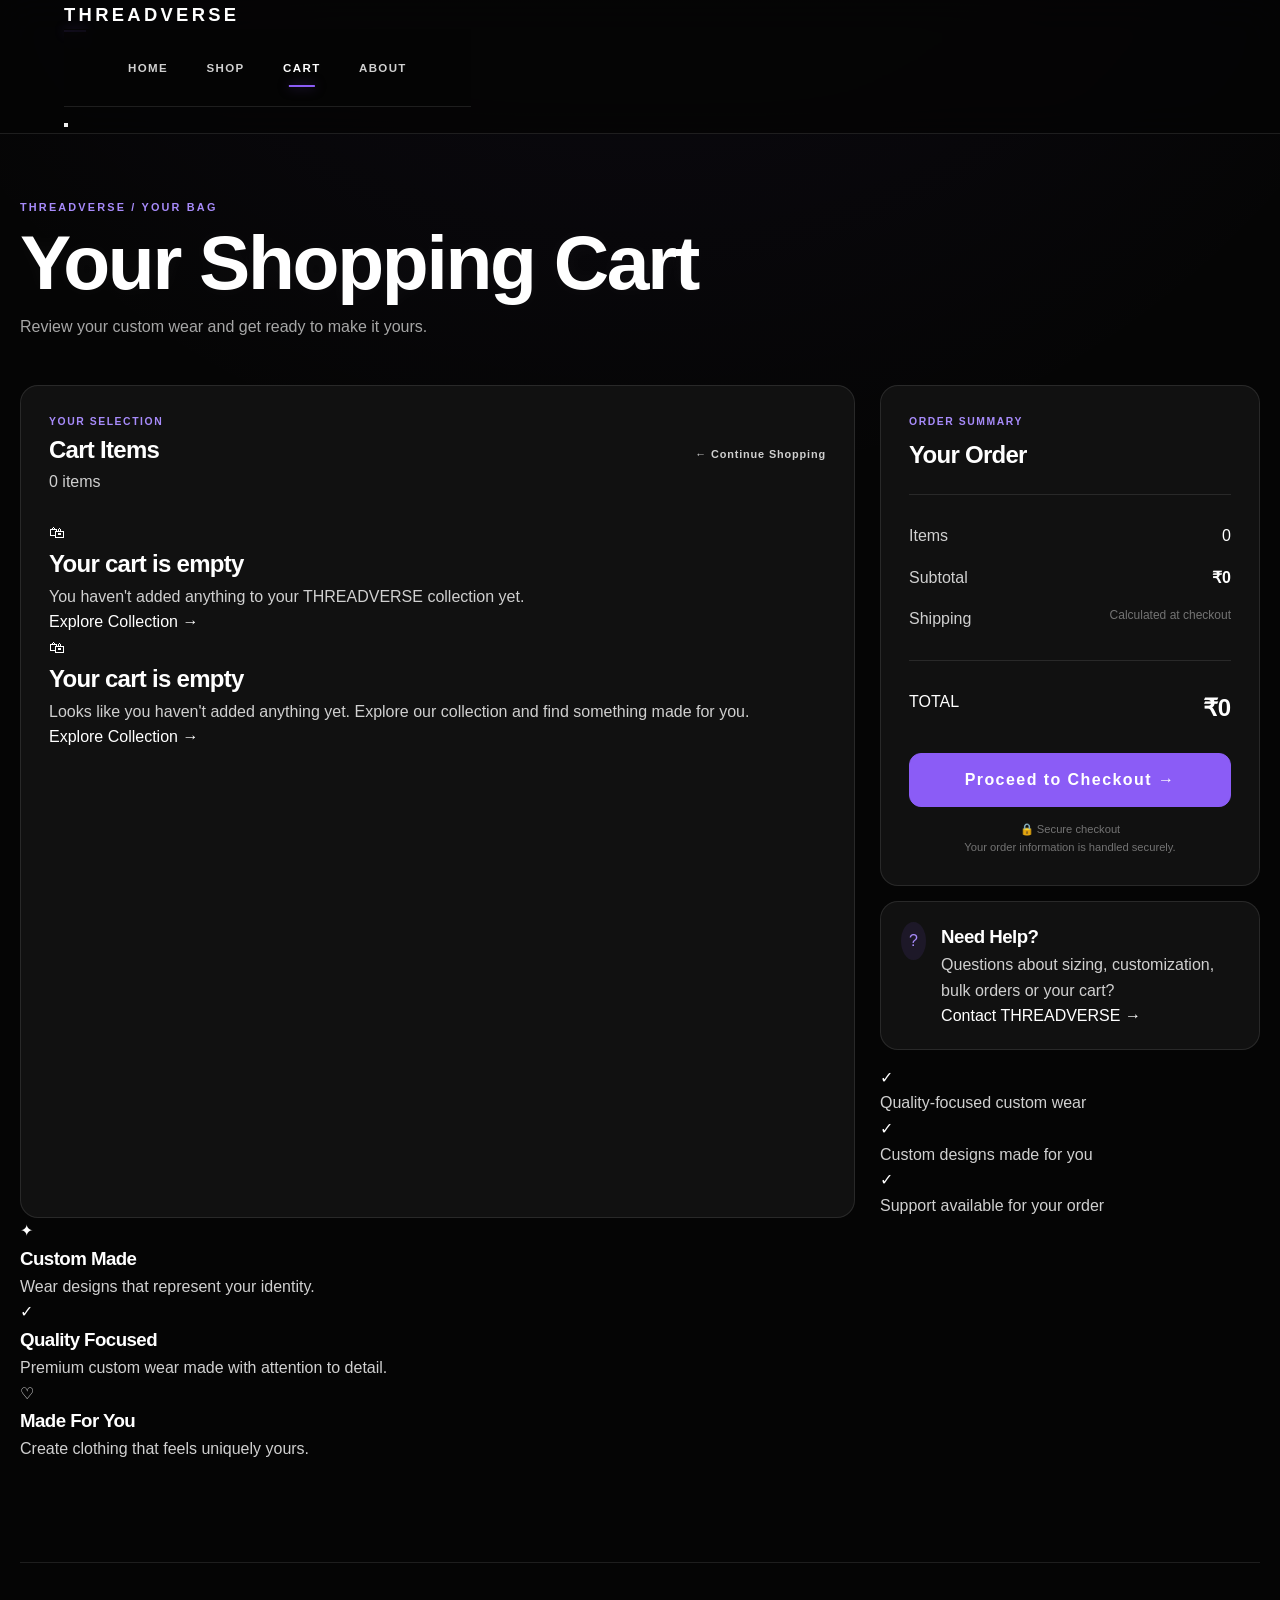
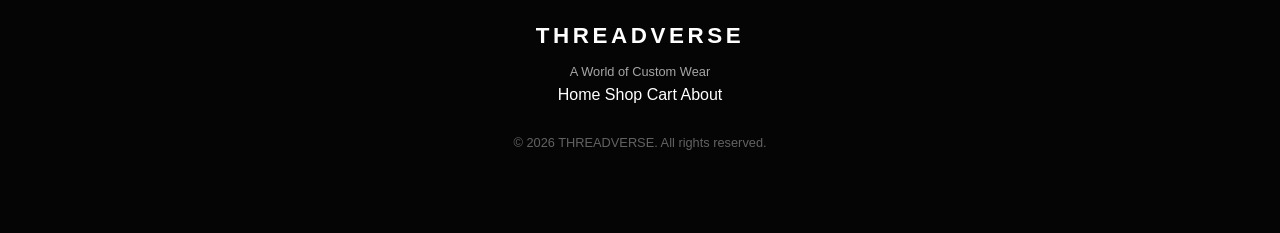
<file: cart.html>
<!DOCTYPE html>
<html lang="en">

<head>
    <meta charset="UTF-8">

    <meta name="viewport"
        content="width=device-width, initial-scale=1.0">

    <meta name="description"
        content="View your THREADVERSE shopping cart and review your custom wear order before checkout.">

    <meta name="theme-color"
        content="#111111">

    <title>Shopping Cart | THREADVERSE</title>

    <link rel="stylesheet"
        href="style.css">
</head>


<body>


    <!-- =====================================================
         HEADER / NAVIGATION
    ====================================================== -->

    <header class="main-navbar">

        <div class="navbar-container">

            <!-- BRAND -->
            <a href="index.html"
                class="logo"
                aria-label="THREADVERSE Home">

                THREADVERSE

            </a>


            <!-- NAVIGATION -->
            <nav class="nav-links"
                aria-label="Main navigation">

                <a href="index.html">
                    HOME
                </a>

                <a href="index.html#products">
                    SHOP
                </a>

                <a href="cart.html"
                    class="active-nav"
                    aria-current="page">

                    CART
                    <span id="nav-cart-count"
                        class="nav-cart-count">
                        0
                    </span>

                </a>

                <a href="index.html#about">
                    ABOUT
                </a>

            </nav>


            <!-- MOBILE MENU BUTTON -->
            <button id="mobile-menu-button"
                class="mobile-menu-button"
                type="button"
                aria-label="Open navigation menu"
                aria-expanded="false">

                <span></span>
                <span></span>
                <span></span>

            </button>

        </div>

    </header>



    <!-- =====================================================
         MAIN CART PAGE
    ====================================================== -->

    <main class="cart-page">


        <!-- =================================================
             CART HERO
        ================================================== -->

        <section class="cart-hero">

            <div class="cart-hero-content">

                <p class="cart-eyebrow">
                    THREADVERSE / YOUR BAG
                </p>

                <h1>
                    Your Shopping Cart
                </h1>

                <p class="cart-subtitle">
                    Review your custom wear and get ready to make it yours.
                </p>

            </div>

        </section>



        <!-- =================================================
             CART CONTENT
        ================================================== -->

        <section class="cart-layout">


            <!-- =============================================
                 LEFT — CART ITEMS
            ============================================== -->

            <div class="cart-products-section">


                <!-- SECTION HEADER -->

                <div class="cart-section-header">

                    <div>

                        <p class="section-label">
                            YOUR SELECTION
                        </p>

                        <h2>
                            Cart Items
                        </h2>

                        <p id="cart-item-count"
                            class="cart-item-count">

                            0 items

                        </p>

                    </div>


                    <a href="index.html#products"
                        class="continue-shopping-link">

                        ← Continue Shopping

                    </a>

                </div>



                <!-- =========================================
                     CART MESSAGE / STATUS
                ========================================== -->

                <div id="cart-message"
                    class="cart-message"
                    role="status"
                    aria-live="polite">
                </div>



                <!-- =========================================
                     CART PRODUCTS

                     cart.js will dynamically generate
                     product cards inside this container.
                ========================================== -->

                <div id="cart-container"
                    class="cart-container">


                    <!-- INITIAL LOADING STATE -->

                    <div class="cart-loading">

                        <div class="loading-spinner"
                            aria-hidden="true">
                        </div>

                        <p>
                            Loading your THREADVERSE cart...
                        </p>

                    </div>


                </div>



                <!-- =========================================
                     EMPTY CART STATE

                     JavaScript can display this when
                     there are no products.
                ========================================== -->

                <div id="empty-cart"
                    class="empty-cart"
                    style="display: none;">

                    <div class="empty-cart-icon">
                        🛍
                    </div>

                    <h2>
                        Your cart is empty
                    </h2>

                    <p>
                        Looks like you haven't added anything yet.
                        Explore our collection and find something
                        made for you.
                    </p>

                    <a href="index.html#products"
                        class="empty-cart-button">

                        Explore Collection
                        <span>→</span>

                    </a>

                </div>


            </div>



            <!-- =============================================
                 RIGHT — ORDER SUMMARY
            ============================================== -->

            <aside class="cart-summary"
                aria-label="Order summary">


                <div class="cart-summary-card">


                    <!-- SUMMARY HEADER -->

                    <p class="section-label">
                        ORDER SUMMARY
                    </p>

                    <h2>
                        Your Order
                    </h2>



                    <div class="summary-divider"></div>



                    <!-- ITEM COUNT -->

                    <div class="summary-row">

                        <span>
                            Items
                        </span>

                        <span id="summary-item-count">
                            0
                        </span>

                    </div>



                    <!-- SUBTOTAL -->

                    <div class="summary-row">

                        <span>
                            Subtotal
                        </span>

                        <strong id="cart-total">
                            ₹0
                        </strong>

                    </div>



                    <!-- SHIPPING -->

                    <div class="summary-row shipping-row">

                        <span>
                            Shipping
                        </span>

                        <span id="shipping-cost">
                            Calculated at checkout
                        </span>

                    </div>



                    <div class="summary-divider"></div>



                    <!-- TOTAL -->

                    <div class="summary-total">

                        <span>
                            TOTAL
                        </span>

                        <strong id="cart-final-total">
                            ₹0
                        </strong>

                    </div>



                    <!-- CHECKOUT BUTTON -->

                    <button id="checkout-button"
                        class="checkout-button"
                        type="button"
                        disabled>

                        <span>
                            Proceed to Checkout
                        </span>

                        <span>
                            →
                        </span>

                    </button>



                    <!-- SECURITY -->

                    <p class="secure-checkout-text">

                        🔒 Secure checkout

                        <br>

                        Your order information is handled securely.

                    </p>


                </div>



                <!-- =========================================
                     HELP CARD
                ========================================== -->

                <div class="cart-help-card">


                    <div class="help-icon">
                        ?
                    </div>


                    <div>

                        <h3>
                            Need Help?
                        </h3>

                        <p>
                            Questions about sizing, customization,
                            bulk orders or your cart?
                        </p>

                        <a href="index.html#contact">
                            Contact THREADVERSE →
                        </a>

                    </div>


                </div>



                <!-- =========================================
                     TRUST INFORMATION
                ========================================== -->

                <div class="cart-trust-card">

                    <div class="trust-item">

                        <span>
                            ✓
                        </span>

                        <p>
                            Quality-focused custom wear
                        </p>

                    </div>


                    <div class="trust-item">

                        <span>
                            ✓
                        </span>

                        <p>
                            Custom designs made for you
                        </p>

                    </div>


                    <div class="trust-item">

                        <span>
                            ✓
                        </span>

                        <p>
                            Support available for your order
                        </p>

                    </div>

                </div>


            </aside>


        </section>



        <!-- =================================================
             BENEFITS
        ================================================== -->

        <section class="cart-benefits">


            <!-- BENEFIT 1 -->

            <div class="benefit-item">

                <div class="benefit-icon">
                    ✦
                </div>

                <div>

                    <h3>
                        Custom Made
                    </h3>

                    <p>
                        Wear designs that represent your identity.
                    </p>

                </div>

            </div>



            <!-- BENEFIT 2 -->

            <div class="benefit-item">

                <div class="benefit-icon">
                    ✓
                </div>

                <div>

                    <h3>
                        Quality Focused
                    </h3>

                    <p>
                        Premium custom wear made with attention to detail.
                    </p>

                </div>

            </div>



            <!-- BENEFIT 3 -->

            <div class="benefit-item">

                <div class="benefit-icon">
                    ♡
                </div>

                <div>

                    <h3>
                        Made For You
                    </h3>

                    <p>
                        Create clothing that feels uniquely yours.
                    </p>

                </div>

            </div>


        </section>



    </main>



    <!-- =====================================================
         FOOTER
    ====================================================== -->

    <footer class="main-footer">

        <div class="footer-container">


            <div class="footer-brand">

                <div class="footer-logo">
                    THREADVERSE
                </div>

                <p>
                    A World of Custom Wear
                </p>

            </div>


            <div class="footer-links">

                <a href="index.html">
                    Home
                </a>

                <a href="index.html#products">
                    Shop
                </a>

                <a href="cart.html">
                    Cart
                </a>

                <a href="index.html#about">
                    About
                </a>

            </div>


            <p class="footer-copyright">

                © 2026 THREADVERSE.
                All rights reserved.

            </p>


        </div>

    </footer>



    <!-- =====================================================
         CART JAVASCRIPT
    ====================================================== -->

    <script src="cart.js"></script>



    <!-- =====================================================
         CART PAGE SUPPORT SCRIPT

         This keeps the summary total synchronized with
         the total generated by cart.js.
    ====================================================== -->

    <script>

        document.addEventListener(
            "DOMContentLoaded",
            function () {

                const cartTotal =
                    document.getElementById("cart-total");

                const cartFinalTotal =
                    document.getElementById("cart-final-total");

                const checkoutButton =
                    document.getElementById("checkout-button");

                const cartContainer =
                    document.getElementById("cart-container");

                const emptyCart =
                    document.getElementById("empty-cart");


                /*
                 * ------------------------------------------------
                 * SYNCHRONIZE TOTAL
                 * ------------------------------------------------
                 */

                function syncCartTotals() {

                    if (!cartTotal || !cartFinalTotal) {
                        return;
                    }

                    cartFinalTotal.textContent =
                        cartTotal.textContent;

                }


                /*
                 * ------------------------------------------------
                 * CHECK CART STATE
                 * ------------------------------------------------
                 */

                function updateCartState() {

                    if (!cartContainer) {
                        return;
                    }

                    const cartItems =
                        cartContainer.querySelectorAll(
                            ".cart-item, .cart-product, [data-cart-item]"
                        );


                    /*
                     * If cart.js has rendered products,
                     * enable checkout.
                     */

                    if (cartItems.length > 0) {

                        if (checkoutButton) {
                            checkoutButton.disabled = false;
                        }

                        if (emptyCart) {
                            emptyCart.style.display = "none";
                        }

                    }

                    syncCartTotals();

                }


                /*
                 * ------------------------------------------------
                 * OBSERVE CART CHANGES
                 * ------------------------------------------------
                 */

                if (cartTotal) {

                    const totalObserver =
                        new MutationObserver(function () {

                            syncCartTotals();

                        });


                    totalObserver.observe(
                        cartTotal,
                        {
                            childList: true,
                            characterData: true,
                            subtree: true
                        }
                    );

                }


                /*
                 * ------------------------------------------------
                 * OBSERVE CART CONTAINER
                 * ------------------------------------------------
                 */

                if (cartContainer) {

                    const cartObserver =
                        new MutationObserver(function () {

                            updateCartState();

                        });


                    cartObserver.observe(
                        cartContainer,
                        {
                            childList: true,
                            subtree: true
                        });

                }


                /*
                 * ------------------------------------------------
                 * CHECKOUT BUTTON
                 * ------------------------------------------------
                 */

                if (checkoutButton) {

                    checkoutButton.addEventListener(
                        "click",
                        function () {

                            if (checkoutButton.disabled) {
                                return;
                            }


                            /*
                             * Change this later to your
                             * actual checkout page.
                             */

                            window.location.href =
                                "checkout.html";

                        }
                    );

                }


                /*
                 * ------------------------------------------------
                 * MOBILE NAVIGATION
                 * ------------------------------------------------
                 */

                const mobileMenuButton =
                    document.getElementById(
                        "mobile-menu-button"
                    );

                const navLinks =
                    document.querySelector(
                        ".nav-links"
                    );


                if (
                    mobileMenuButton &&
                    navLinks
                ) {

                    mobileMenuButton.addEventListener(
                        "click",
                        function () {

                            const isOpen =
                                navLinks.classList.toggle(
                                    "mobile-nav-open"
                                );


                            mobileMenuButton.setAttribute(
                                "aria-expanded",
                                isOpen
                            );

                        }
                    );

                }


                /*
                 * ------------------------------------------------
                 * INITIALIZE
                 * ------------------------------------------------
                 */

                syncCartTotals();

                updateCartState();

            }

        );

    </script>


</body>

</html>
</file>
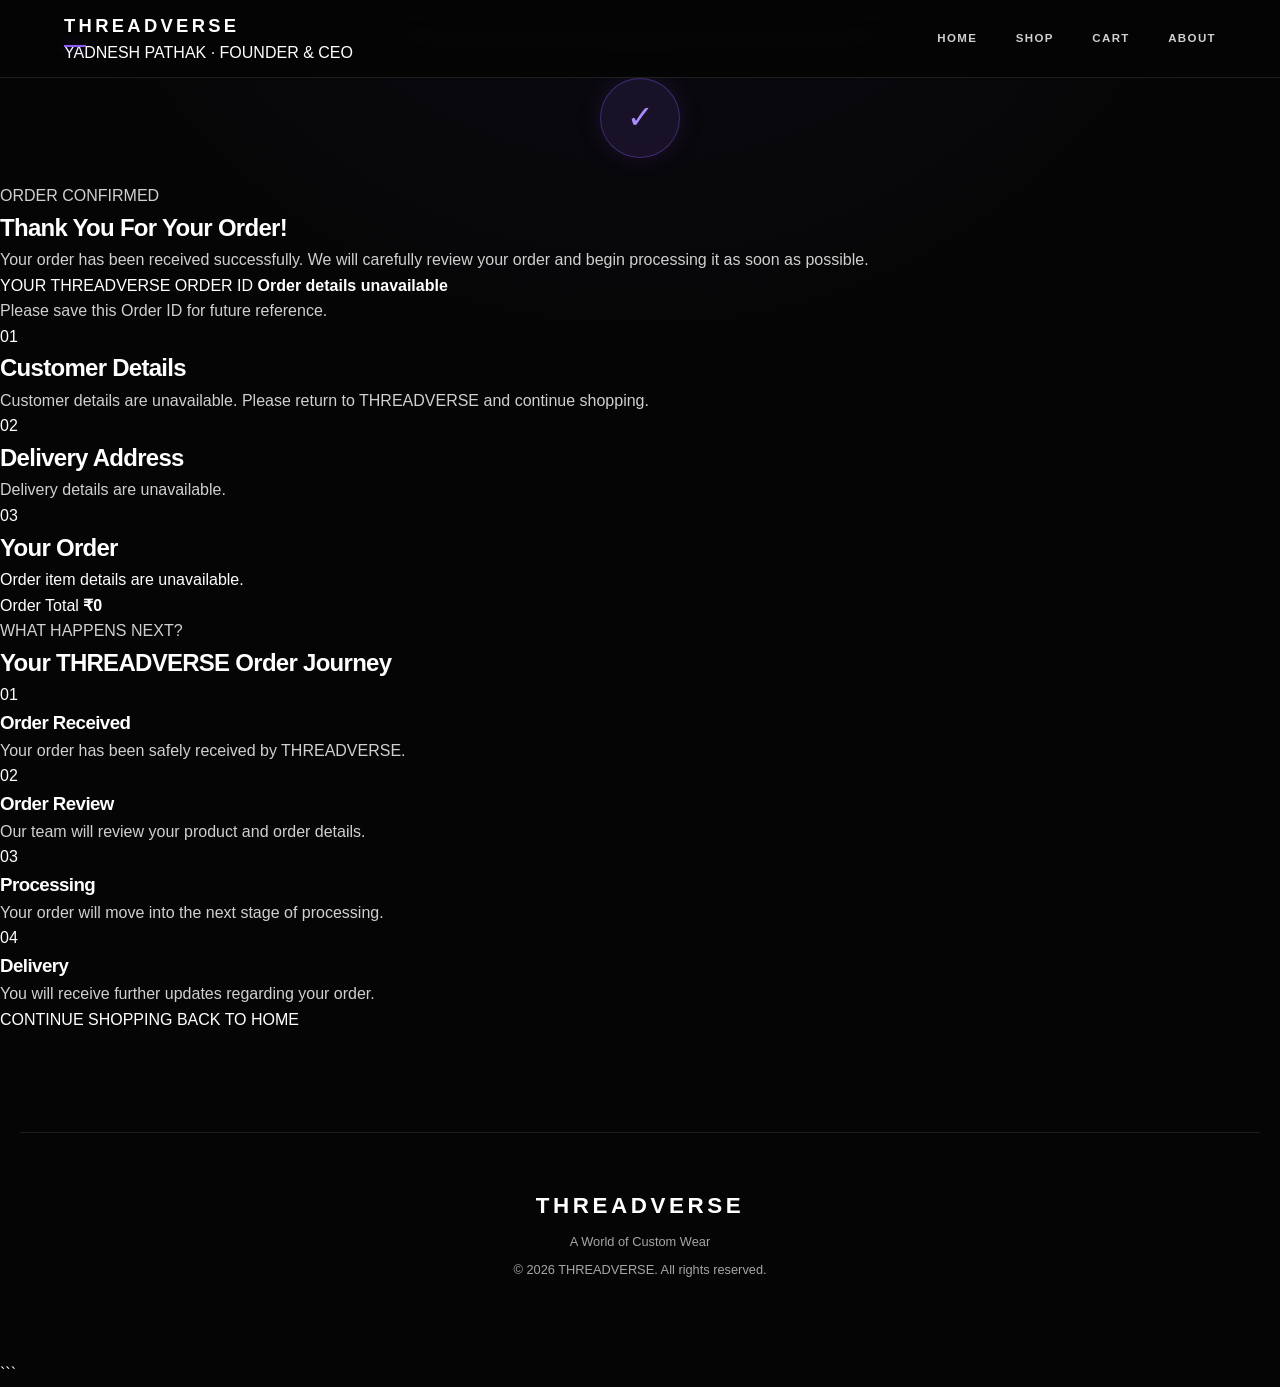
<file: order-success.html>
<!DOCTYPE html>
<html lang="en">

<head>

    <meta charset="UTF-8">

    <meta
        name="viewport"
        content="width=device-width, initial-scale=1.0"
    >

    <title>Order Confirmed | THREADVERSE</title>

    <link
        rel="stylesheet"
        href="style.css"
    >

</head>


<body>


    <!-- NAVIGATION -->

    <nav>

        <a
            href="index.html"
            class="brand-container"
            aria-label="THREADVERSE Home"
        >

            <div class="logo">
                THREADVERSE
            </div>

            <div class="founder-text">
                YADNESH PATHAK · FOUNDER & CEO
            </div>

        </a>


        <div class="nav-links">

            <a href="index.html">
                HOME
            </a>

            <a href="index.html#products">
                SHOP
            </a>

            <a href="cart.html">
                CART
            </a>

            <a href="index.html#about">
                ABOUT
            </a>

        </div>

    </nav>



    <!-- ORDER SUCCESS PAGE -->

    <main class="order-success-page">


        <section class="success-container">


            <!-- SUCCESS HEADER -->

            <div class="success-header">

                <div class="success-icon">
                    ✓
                </div>


                <p class="success-eyebrow">
                    ORDER CONFIRMED
                </p>


                <h1>
                    Thank You For Your Order!
                </h1>


                <p class="success-message">

                    Your order has been received successfully.
                    We will carefully review your order and begin
                    processing it as soon as possible.

                </p>

            </div>



            <!-- ORDER ID -->

            <div class="success-order-id-card">

                <span>
                    YOUR THREADVERSE ORDER ID
                </span>

                <strong id="success-order-id">
                    Loading...
                </strong>

                <p>
                    Please save this Order ID for future reference.
                </p>

            </div>



            <!-- ORDER DETAILS GRID -->

            <div class="success-details-grid">


                <!-- CUSTOMER DETAILS -->

                <section class="success-detail-card">

                    <div class="success-card-title">

                        <span class="success-card-number">
                            01
                        </span>

                        <h2>
                            Customer Details
                        </h2>

                    </div>


                    <div
                        id="success-customer-details"
                        class="success-detail-content"
                    >

                        Loading customer details...

                    </div>

                </section>



                <!-- DELIVERY ADDRESS -->

                <section class="success-detail-card">

                    <div class="success-card-title">

                        <span class="success-card-number">
                            02
                        </span>

                        <h2>
                            Delivery Address
                        </h2>

                    </div>


                    <div
                        id="success-delivery-details"
                        class="success-detail-content"
                    >

                        Loading delivery details...

                    </div>

                </section>


            </div>



            <!-- ORDER ITEMS -->

            <section class="success-items-card">


                <div class="success-card-title">

                    <span class="success-card-number">
                        03
                    </span>

                    <h2>
                        Your Order
                    </h2>

                </div>


                <div
                    id="success-order-items"
                    class="success-order-items"
                >

                    Loading your order...

                </div>


                <!-- TOTAL -->

                <div class="success-total">

                    <span>
                        Order Total
                    </span>

                    <strong id="success-order-total">
                        ₹0
                    </strong>

                </div>


            </section>



            <!-- WHAT HAPPENS NEXT -->

            <section class="success-next-section">

                <p class="success-eyebrow">
                    WHAT HAPPENS NEXT?
                </p>


                <h2>
                    Your THREADVERSE Order Journey
                </h2>


                <div class="success-steps">


                    <div class="success-step">

                        <span>
                            01
                        </span>

                        <h3>
                            Order Received
                        </h3>

                        <p>
                            Your order has been safely received by THREADVERSE.
                        </p>

                    </div>


                    <div class="success-step">

                        <span>
                            02
                        </span>

                        <h3>
                            Order Review
                        </h3>

                        <p>
                            Our team will review your product and order details.
                        </p>

                    </div>


                    <div class="success-step">

                        <span>
                            03
                        </span>

                        <h3>
                            Processing
                        </h3>

                        <p>
                            Your order will move into the next stage of processing.
                        </p>

                    </div>


                    <div class="success-step">

                        <span>
                            04
                        </span>

                        <h3>
                            Delivery
                        </h3>

                        <p>
                            You will receive further updates regarding your order.
                        </p>

                    </div>


                </div>

            </section>



            <!-- ACTION BUTTONS -->

            <div class="success-actions">

                <a
                    href="index.html#products"
                    class="success-primary-button"
                >

                    CONTINUE SHOPPING

                </a>


                <a
                    href="index.html"
                    class="success-secondary-button"
                >

                    BACK TO HOME

                </a>

            </div>


        </section>


    </main>



    <!-- FOOTER -->

    <footer>

        <h2>
            THREADVERSE
        </h2>

        <p>
            A World of Custom Wear
        </p>

        <p>
            © 2026 THREADVERSE. All rights reserved.
        </p>

    </footer>



    <!-- JAVASCRIPT -->

    <script src="order-success.js"></script>


</body>

</html>
```
</file>
<file: style.css>
/* =========================================================
   THREADVERSE
   PREMIUM MASTER STYLE
   DARK / CHARCOAL / WHITE / CONTROLLED PURPLE
   ========================================================= */


/* =========================================================
   01. ROOT VARIABLES
   ========================================================= */

:root {

    --black: #050505;
    --black-soft: #080808;

    --charcoal: #111111;
    --charcoal-2: #161616;
    --charcoal-3: #1c1c1c;

    --white: #ffffff;
    --white-soft: #f5f5f5;

    --gray-light: #d0d0d0;
    --gray: #a6a6a6;
    --gray-dark: #737373;

    --purple: #8b5cf6;
    --purple-soft: #a78bfa;
    --purple-dark: #7042df;

    --purple-glow:
        0 0 25px rgba(139, 92, 246, 0.14);

    --purple-glow-strong:
        0 0 35px rgba(139, 92, 246, 0.24);

    --border:
        rgba(255,255,255,0.10);

    --border-strong:
        rgba(255,255,255,0.17);

    --shadow:
        0 25px 70px rgba(0,0,0,0.40);

    --shadow-large:
        0 35px 100px rgba(0,0,0,0.58);

    --radius-sm: 10px;
    --radius: 18px;
    --radius-lg: 28px;

    --transition: 0.35s ease;
}


/* =========================================================
   02. RESET
   ========================================================= */

* {
    margin: 0;
    padding: 0;
    box-sizing: border-box;
}

html {
    scroll-behavior: smooth;
}

body {

    font-family:
        Inter,
        Arial,
        Helvetica,
        sans-serif;

    background:
        radial-gradient(
            circle at 50% -20%,
            rgba(139,92,246,0.07),
            transparent 38%
        ),
        var(--black);

    color: var(--white);

    min-height: 100vh;

    overflow-x: hidden;

    line-height: 1.6;
}


/* =========================================================
   03. GLOBAL TEXT
   ========================================================= */

h1,
h2,
h3,
h4,
h5,
h6 {

    color: var(--white);

    letter-spacing: -0.03em;

    text-shadow:
        0 0 18px rgba(255,255,255,0.04);

}

p {

    color: var(--gray-light);

}

a {

    color: var(--white);

    text-decoration: none;

    transition:
        color var(--transition),
        opacity var(--transition),
        transform var(--transition);
}

button,
input,
textarea,
select {

    font: inherit;

}

button {

    cursor: pointer;

}


/* =========================================================
   04. SELECTION
   ========================================================= */

::selection {

    background: var(--purple);

    color: var(--white);

}


/* =========================================================
   05. SCROLLBAR
   ========================================================= */

::-webkit-scrollbar {

    width: 9px;

}

::-webkit-scrollbar-track {

    background: var(--black);

}

::-webkit-scrollbar-thumb {

    background:
        linear-gradient(
            var(--charcoal-3),
            var(--purple-dark)
        );

    border-radius: 20px;

}

::-webkit-scrollbar-thumb:hover {

    background: var(--purple);

}


/* =========================================================
   06. NAVIGATION
   ========================================================= */

nav,
.main-navbar {

    position: sticky;

    top: 0;

    z-index: 1000;

    width: 100%;

    min-height: 78px;

    display: flex;

    align-items: center;

    justify-content: space-between;

    padding:
        0
        clamp(20px,5vw,80px);

    background:
        rgba(5,5,5,0.88);

    border-bottom:
        1px solid var(--border);

    backdrop-filter:
        blur(18px);

    -webkit-backdrop-filter:
        blur(18px);

}


/* LOGO */

.logo {

    color: var(--white);

    font-size: 1.15rem;

    font-weight: 900;

    letter-spacing: 0.18em;

    position: relative;

    transition:
        color var(--transition),
        text-shadow var(--transition);

}

.logo::after {

    content: "";

    position: absolute;

    left: 0;

    bottom: -7px;

    width: 22px;

    height: 2px;

    background: var(--purple);

    box-shadow:
        0 0 12px
        rgba(139,92,246,0.45);

    transition:
        width var(--transition);

}

.logo:hover {

    color: var(--purple-soft);

    text-shadow:
        0 0 20px
        rgba(139,92,246,0.22);

}

.logo:hover::after {

    width: 100%;

}


/* NAV LINKS */

.nav-links {

    display: flex;

    align-items: center;

    gap: clamp(18px,3vw,42px);

}

.nav-links a {

    position: relative;

    color: var(--gray-light);

    font-size: 0.72rem;

    font-weight: 700;

    letter-spacing: 0.12em;

    padding: 10px 0;

}

.nav-links a::after {

    content: "";

    position: absolute;

    left: 50%;

    bottom: 0;

    width: 0;

    height: 2px;

    transform: translateX(-50%);

    background: var(--purple);

    box-shadow:
        0 0 12px
        rgba(139,92,246,0.5);

    transition:
        width var(--transition);

}

.nav-links a:hover,
.nav-links a.active-nav {

    color: var(--white);

    text-shadow:
        0 0 12px
        rgba(255,255,255,0.12);

}

.nav-links a:hover::after,
.nav-links a.active-nav::after {

    width: 70%;

}


/* =========================================================
   07. HERO
   ========================================================= */

.hero {

    position: relative;

    width: min(1400px, calc(100% - 40px));

    min-height: 700px;

    margin:
        25px auto 0;

    padding:
        clamp(55px,8vw,110px);

    display: flex;

    align-items: center;

    overflow: hidden;

    border:
        1px solid var(--border);

    border-radius:
        var(--radius-lg);

    background:

        radial-gradient(
            circle at 78% 30%,
            rgba(139,92,246,0.09),
            transparent 30%
        ),

        linear-gradient(
            145deg,
            #090909,
            #101010
        );

    box-shadow:
        var(--shadow-large);

}


/* subtle hero light */

.hero::before {

    content: "";

    position: absolute;

    width: 450px;

    height: 450px;

    right: -180px;

    top: -180px;

    border-radius: 50%;

    border:
        1px solid
        rgba(139,92,246,0.08);

    animation:
        heroPulse 7s ease-in-out infinite;

}

.hero::after {

    content: "";

    position: absolute;

    left: 8%;

    bottom: 0;

    width: 180px;

    height: 1px;

    background:
        linear-gradient(
            90deg,
            transparent,
            var(--purple),
            transparent
        );

    opacity: 0.7;

}


@keyframes heroPulse {

    0%,
    100% {

        transform: scale(1);

        opacity: 0.5;

    }

    50% {

        transform: scale(1.12);

        opacity: 1;

    }

}


.hero-content {

    position: relative;

    z-index: 2;

    max-width: 850px;

}

.hero-small-text {

    color: var(--purple-soft);

    font-size: 0.72rem;

    font-weight: 800;

    letter-spacing: 0.24em;

    margin-bottom: 22px;

}

.hero h1 {

    font-size:
        clamp(4rem,9vw,9rem);

    line-height: 0.88;

    font-weight: 900;

    letter-spacing: -0.065em;

    margin-bottom: 30px;

    color: var(--white);

    animation:
        textReveal 0.9s ease both;

}

@keyframes textReveal {

    from {

        opacity: 0;

        transform:
            translateY(25px);

    }

    to {

        opacity: 1;

        transform:
            translateY(0);

    }

}


.hero-description {

    max-width: 610px;

    color: var(--gray);

    font-size: 1rem;

    margin-bottom: 38px;

}


/* =========================================================
   08. BUTTONS
   ========================================================= */

.hero-buttons {

    display: flex;

    flex-wrap: wrap;

    gap: 14px;

}

.btn {

    display: inline-flex;

    align-items: center;

    justify-content: center;

    min-height: 52px;

    padding:
        0 27px;

    border:
        1px solid var(--border-strong);

    border-radius:
        999px;

    background:
        var(--white);

    color:
        #111111;

    font-size: 0.72rem;

    font-weight: 900;

    letter-spacing: 0.13em;

    transition:
        transform var(--transition),
        box-shadow var(--transition),
        background var(--transition),
        color var(--transition);

}

.btn:hover {

    transform:
        translateY(-4px);

    background:
        var(--purple);

    color:
        var(--white);

    border-color:
        var(--purple);

    box-shadow:
        var(--purple-glow-strong);

}

.btn.custom-order {

    background:
        transparent;

    color:
        var(--white);

    border-color:
        rgba(139,92,246,0.45);

}

.btn.custom-order:hover {

    background:
        rgba(139,92,246,0.10);

    color:
        var(--purple-soft);

}


/* =========================================================
   09. SECTION HEADINGS
   ========================================================= */

.section-heading {

    text-align: center;

    max-width: 760px;

    margin:
        0 auto 55px;

}

.section-heading > p:first-child {

    color:
        var(--purple-soft);

    font-size:
        0.68rem;

    font-weight:
        800;

    letter-spacing:
        0.22em;

    margin-bottom:
        12px;

}

.section-heading h2 {

    font-size:
        clamp(2.3rem,5vw,4.8rem);

    line-height:
        0.98;

    margin-bottom:
        18px;

}

.section-description {

    color:
        var(--gray);

    font-size:
        0.95rem;

}


/* =========================================================
   10. PRODUCTS
   ========================================================= */

.products-section {

    width:
        min(1300px, calc(100% - 40px));

    margin:
        100px auto;

}

.products-grid {

    display:
        grid;

    grid-template-columns:
        repeat(4, 1fr);

    gap:
        18px;

}

.product-card {

    position:
        relative;

    overflow:
        hidden;

    background:
        linear-gradient(
            145deg,
            var(--charcoal-2),
            var(--charcoal)
        );

    border:
        1px solid var(--border);

    border-radius:
        var(--radius);

    padding:
        14px;

    transition:
        transform var(--transition),
        border-color var(--transition),
        box-shadow var(--transition);

}

.product-card::before {

    content: "";

    position:
        absolute;

    inset:
        0;

    background:
        radial-gradient(
            circle at 50% 0%,
            rgba(139,92,246,0.09),
            transparent 48%
        );

    opacity:
        0;

    transition:
        opacity var(--transition);

    pointer-events:
        none;

}

.product-card:hover {

    transform:
        translateY(-9px);

    border-color:
        rgba(139,92,246,0.32);

    box-shadow:
        var(--shadow),
        var(--purple-glow);

}

.product-card:hover::before {

    opacity:
        1;

}

.product-image,
.real-product-image {

    position:
        relative;

    width:
        100%;

    height:
        330px;

    display:
        flex;

    align-items:
        center;

    justify-content:
        center;

    overflow:
        hidden;

    border-radius:
        14px;

    background:
        #202020;

    color:
        var(--gray-light);

    font-weight:
        800;

    letter-spacing:
        0.08em;

}

.real-product-image img,
.product-image img {

    width:
        100%;

    height:
        100%;

    object-fit:
        cover;

    transition:
        transform 0.7s ease;

}

.product-card:hover img {

    transform:
        scale(1.055);

}

.product-card h3 {

    margin:
        20px 8px 7px;

    font-size:
        1.15rem;

}

.product-card p {

    margin:
        0 8px 18px;

    color:
        var(--gray);

    font-size:
        0.88rem;

}

.product-button {

    width:
        calc(100% - 16px);

    margin:
        0 8px 8px;

    min-height:
        46px;

    border:
        1px solid var(--border-strong);

    border-radius:
        12px;

    background:
        #202020;

    color:
        var(--white);

    font-size:
        0.68rem;

    font-weight:
        800;

    letter-spacing:
        0.12em;

    transition:
        all var(--transition);

}

.product-button:hover {

    background:
        var(--purple);

    border-color:
        var(--purple);

    box-shadow:
        var(--purple-glow);

    transform:
        translateY(-2px);

}


/* =========================================================
   11. CUSTOM DESIGN SECTION
   ========================================================= */

.custom-section {

    width:
        min(1300px, calc(100% - 40px));

    margin:
        100px auto;

    padding:
        clamp(60px,8vw,100px) 0;

}

.steps-container {

    display:
        grid;

    grid-template-columns:
        repeat(4,1fr);

    gap:
        16px;

    margin-bottom:
        45px;

}

.step {

    position:
        relative;

    min-height:
        230px;

    padding:
        28px;

    background:
        var(--charcoal);

    border:
        1px solid var(--border);

    border-radius:
        var(--radius);

    transition:
        transform var(--transition),
        border-color var(--transition),
        box-shadow var(--transition);

}

.step:hover {

    transform:
        translateY(-7px);

    border-color:
        rgba(139,92,246,0.30);

    box-shadow:
        var(--purple-glow);

}

.step span {

    display:
        block;

    color:
        var(--purple-soft);

    font-size:
        0.7rem;

    font-weight:
        900;

    letter-spacing:
        0.16em;

    margin-bottom:
        40px;

}

.step h3 {

    font-size:
        1.1rem;

    margin-bottom:
        12px;

}

.step p {

    color:
        var(--gray);

    font-size:
        0.85rem;

}


/* =========================================================
   12. ABOUT
   ========================================================= */

.about-section {

    width:
        min(1000px, calc(100% - 40px));

    margin:
        110px auto;

    text-align:
        center;

    padding:
        80px 20px;

    border-top:
        1px solid var(--border);

    border-bottom:
        1px solid var(--border);

}

.about-description {

    max-width:
        800px;

    margin:
        auto;

    color:
        var(--gray-light);

    font-size:
        1rem;

    line-height:
        1.9;

}


/* =========================================================
   13. PRODUCT DETAILS
   ========================================================= */

.product-detail-page,
.product-page {

    width:
        min(1300px, calc(100% - 40px));

    margin:
        70px auto;

}

.product-detail-card {

    display:
        grid;

    grid-template-columns:
        1.05fr 0.95fr;

    gap:
        clamp(30px,6vw,80px);

    padding:
        clamp(20px,4vw,55px);

    background:
        var(--charcoal);

    border:
        1px solid var(--border);

    border-radius:
        var(--radius-lg);

    box-shadow:
        var(--shadow);

}

.product-detail-image {

    overflow:
        hidden;

    border-radius:
        18px;

    background:
        #202020;

}

.product-detail-image img {

    width:
        100%;

    height:
        100%;

    min-height:
        520px;

    object-fit:
        cover;

    display:
        block;

}

.product-detail-info {

    display:
        flex;

    flex-direction:
        column;

    justify-content:
        center;

}

.product-category {

    color:
        var(--purple-soft);

    font-size:
        0.68rem;

    font-weight:
        800;

    letter-spacing:
        0.2em;

    margin-bottom:
        12px;

}

.product-detail-info h1 {

    font-size:
        clamp(2.5rem,5vw,5rem);

    line-height:
        0.95;

    margin-bottom:
        20px;

}

.product-detail-description {

    color:
        var(--gray);

    margin-bottom:
        25px;

}

.product-detail-price {

    color:
        var(--white);

    font-size:
        2rem;

    margin-bottom:
        30px;

}


/* PRODUCT FORM */

.product-detail-info label {

    color:
        var(--gray-light);

    font-size:
        0.67rem;

    font-weight:
        800;

    letter-spacing:
        0.12em;

    margin:
        10px 0 7px;

}

.product-detail-info select,
.product-detail-info input {

    width:
        100%;

    min-height:
        48px;

    padding:
        0 14px;

    border:
        1px solid var(--border);

    border-radius:
        10px;

    background:
        #202020;

    color:
        var(--white);

    outline:
        none;

}

.product-detail-info select:focus,
.product-detail-info input:focus {

    border-color:
        var(--purple);

    box-shadow:
        var(--purple-glow);

}

.add-to-cart-button {

    width:
        100%;

    min-height:
        54px;

    margin-top:
        24px;

    border:
        1px solid var(--purple);

    border-radius:
        12px;

    background:
        var(--purple);

    color:
        var(--white);

    font-weight:
        900;

    letter-spacing:
        0.12em;

    transition:
        all var(--transition);

}

.add-to-cart-button:hover {

    background:
        var(--purple-dark);

    transform:
        translateY(-3px);

    box-shadow:
        var(--purple-glow-strong);

}

.back-button {

    margin-top:
        18px;

    text-align:
        center;

    color:
        var(--gray-light);

    font-size:
        0.72rem;

    letter-spacing:
        0.1em;

}

.back-button:hover {

    color:
        var(--purple-soft);

}


/* =========================================================
   14. CART
   ========================================================= */

.cart-page,
.checkout-page {

    width:
        min(1300px, calc(100% - 40px));

    margin:
        65px auto 100px;

}

.cart-hero,
.checkout-heading {

    margin-bottom:
        45px;

}

.cart-eyebrow,
.checkout-heading p {

    color:
        var(--purple-soft);

    font-size:
        0.68rem;

    font-weight:
        800;

    letter-spacing:
        0.2em;

}

.cart-hero h1,
.checkout-heading h1 {

    font-size:
        clamp(3rem,6vw,6rem);

    line-height:
        0.95;

    margin:
        10px 0 15px;

}

.cart-subtitle {

    color:
        var(--gray);

}

.cart-layout {

    display:
        grid;

    grid-template-columns:
        minmax(0,1fr) 380px;

    gap:
        25px;

}

.cart-products-section,
.cart-summary-card,
.cart-help-card,
.checkout-form-section,
.checkout-summary {

    background:
        var(--charcoal);

    border:
        1px solid var(--border);

    border-radius:
        var(--radius);

}

.cart-products-section {

    padding:
        28px;

}

.cart-summary {

    display:
        flex;

    flex-direction:
        column;

    gap:
        15px;

}

.cart-summary-card {

    padding:
        28px;

}

.cart-summary-card h2 {

    margin:
        5px 0 20px;

}

.cart-section-header {

    display:
        flex;

    align-items:
        center;

    justify-content:
        space-between;

    gap:
        20px;

    margin-bottom:
        25px;

}

.section-label {

    color:
        var(--purple-soft);

    font-size:
        0.65rem;

    font-weight:
        800;

    letter-spacing:
        0.15em;

}

.continue-shopping-link,
.edit-cart-link {

    color:
        var(--gray-light);

    font-size:
        0.68rem;

    font-weight:
        800;

    letter-spacing:
        0.08em;

}

.continue-shopping-link:hover,
.edit-cart-link:hover {

    color:
        var(--purple-soft);

}

.summary-divider {

    height:
        1px;

    background:
        var(--border);

    margin:
        20px 0;

}

.summary-row,
.summary-total {

    display:
        flex;

    justify-content:
        space-between;

    gap:
        20px;

    padding:
        8px 0;

}

.summary-row span:first-child {

    color:
        var(--gray-light);

}

.summary-row span:last-child {

    color:
        var(--white);

}

.shipping-row span:last-child {

    color:
        var(--gray-dark);

    font-size:
        0.75rem;

}

.summary-total strong {

    color:
        var(--white);

    font-size:
        1.5rem;

}

.checkout-button {

    width:
        100%;

    min-height:
        54px;

    border:
        1px solid var(--purple);

    border-radius:
        12px;

    background:
        var(--purple);

    color:
        var(--white);

    font-weight:
        900;

    letter-spacing:
        0.09em;

    margin-top:
        18px;

    transition:
        all var(--transition);

}

.checkout-button:hover {

    background:
        var(--purple-dark);

    transform:
        translateY(-3px);

    box-shadow:
        var(--purple-glow-strong);

}

.secure-checkout-text {

    color:
        var(--gray-dark);

    font-size:
        0.7rem;

    text-align:
        center;

    margin-top:
        14px;

}

.cart-help-card {

    padding:
        20px;

    display:
        flex;

    gap:
        15px;

}

.help-icon {

    width:
        38px;

    height:
        38px;

    display:
        grid;

    place-items:
        center;

    border-radius:
        50%;

    background:
        rgba(139,92,246,0.10);

    color:
        var(--purple-soft);

}


/* =========================================================
   15. CART ITEMS
   ========================================================= */

.cart-container {

    display:
        flex;

    flex-direction:
        column;

    gap:
        12px;

}

.cart-item {

    display:
        grid;

    grid-template-columns:
        100px 1fr auto;

    gap:
        18px;

    align-items:
        center;

    padding:
        14px;

    border:
        1px solid var(--border);

    border-radius:
        14px;

    background:
        #151515;

    transition:
        all var(--transition);

}

.cart-item:hover {

    border-color:
        rgba(139,92,246,0.28);

    transform:
        translateY(-2px);

}

.cart-item img {

    width:
        100px;

    height:
        120px;

    object-fit:
        cover;

    border-radius:
        10px;

}

.cart-item h3 {

    margin-bottom:
        5px;

}

.cart-item p {

    color:
        var(--gray);

    font-size:
        0.8rem;

}

.cart-item button {

    border:
        1px solid var(--border);

    background:
        #202020;

    color:
        var(--gray-light);

    padding:
        8px 12px;

    border-radius:
        8px;

}

.cart-item button:hover {

    color:
        var(--white);

    border-color:
        var(--purple);

}


/* =========================================================
   16. CHECKOUT
   ========================================================= */

.checkout-container {

    display:
        grid;

    grid-template-columns:
        minmax(0,1fr) 390px;

    gap:
        25px;

}

.checkout-form-section {

    padding:
        clamp(25px,4vw,45px);

}

.checkout-summary {

    padding:
        28px;

    height:
        fit-content;

}

.checkout-section-header {

    display:
        flex;

    align-items:
        center;

    gap:
        15px;

    margin-bottom:
        28px;

}

.section-number {

    color:
        var(--purple-soft);

    font-size:
        0.8rem;

    font-weight:
        900;

}

.checkout-section-header p {

    color:
        var(--purple-soft);

    font-size:
        0.65rem;

    font-weight:
        800;

    letter-spacing:
        0.14em;

}

.checkout-section-header h2 {

    font-size:
        1.6rem;

}

.address-header {

    margin-top:
        45px;

}

.checkout-form-grid {

    display:
        grid;

    grid-template-columns:
        repeat(2,1fr);

    gap:
        18px;

}

.full-width {

    grid-column:
        1 / -1;

}

.form-group {

    display:
        flex;

    flex-direction:
        column;

}

.form-group label {

    color:
        var(--gray-light);

    font-size:
        0.65rem;

    font-weight:
        800;

    letter-spacing:
        0.1em;

    margin-bottom:
        8px;

}

.form-group input,
.form-group textarea {

    width:
        100%;

    border:
        1px solid var(--border);

    border-radius:
        10px;

    background:
        #191919;

    color:
        var(--white);

    padding:
        14px;

    outline:
        none;

    transition:
        all var(--transition);

}

.form-group input::placeholder,
.form-group textarea::placeholder {

    color:
        #686868;

}

.form-group input:focus,
.form-group textarea:focus {

    border-color:
        rgba(139,92,246,0.60);

    box-shadow:
        var(--purple-glow);

}

.checkout-security {

    display:
        flex;

    gap:
        14px;

    padding:
        18px;

    margin:
        30px 0 20px;

    border:
        1px solid var(--border);

    border-radius:
        12px;

    background:
        #151515;

}

.security-icon {

    font-size:
        1.1rem;

}

.checkout-security strong {

    color:
        var(--white);

}

.checkout-security p {

    color:
        var(--gray);

    font-size:
        0.78rem;

}

.place-order-button {

    width:
        100%;

    min-height:
        56px;

    display:
        flex;

    align-items:
        center;

    justify-content:
        space-between;

    padding:
        0 22px;

    border:
        1px solid var(--purple);

    border-radius:
        12px;

    background:
        var(--purple);

    color:
        var(--white);

    font-weight:
        900;

    letter-spacing:
        0.1em;

    transition:
        all var(--transition);

}

.place-order-button:hover {

    background:
        var(--purple-dark);

    transform:
        translateY(-3px);

    box-shadow:
        var(--purple-glow-strong);

}

.checkout-items {

    margin:
        25px 0;

}

.checkout-price-details {

    border-top:
        1px solid var(--border);

    border-bottom:
        1px solid var(--border);

    padding:
        18px 0;

}

.checkout-price-row {

    display:
        flex;

    justify-content:
        space-between;

    gap:
        15px;

    padding:
        7px 0;

}

.checkout-price-row span:first-child {

    color:
        var(--gray-light);

}

.checkout-price-row span:last-child {

    color:
        var(--white);

}

.checkout-total {

    display:
        flex;

    align-items:
        center;

    justify-content:
        space-between;

    padding:
        22px 0;

}

.checkout-total span {

    display:
        block;

    font-size:
        0.7rem;

    font-weight:
        800;

    letter-spacing:
        0.12em;

}

.checkout-total small {

    color:
        var(--gray-dark);

}

.checkout-total strong {

    color:
        var(--white);

    font-size:
        1.8rem;

}

.checkout-benefits {

    display:
        flex;

    flex-direction:
        column;

    gap:
        12px;

}

.checkout-benefit {

    display:
        flex;

    gap:
        10px;

}

.checkout-benefit span {

    color:
        var(--purple-soft);

}

.checkout-benefit p {

    color:
        var(--gray);

    font-size:
        0.78rem;

}


/* =========================================================
   17. CUSTOM ORDER
   ========================================================= */

.custom-order-page {

    width:
        min(1100px, calc(100% - 40px));

    margin:
        70px auto 100px;

}

.custom-order-container {

    background:
        var(--charcoal);

    border:
        1px solid var(--border);

    border-radius:
        var(--radius-lg);

    padding:
        clamp(25px,5vw,60px);

    box-shadow:
        var(--shadow);

}

.custom-order-container h1 {

    font-size:
        clamp(2.8rem,6vw,6rem);

    line-height:
        0.95;

    margin-bottom:
        20px;

}

.custom-order-form {

    display:
        grid;

    gap:
        18px;

}

.custom-order-form input,
.custom-order-form textarea,
.custom-order-form select {

    width:
        100%;

    min-height:
        50px;

    padding:
        13px 15px;

    background:
        #191919;

    color:
        var(--white);

    border:
        1px solid var(--border);

    border-radius:
        10px;

    outline:
        none;

}

.custom-order-form textarea {

    min-height:
        130px;

    resize:
        vertical;

}

.custom-order-form input:focus,
.custom-order-form textarea:focus,
.custom-order-form select:focus {

    border-color:
        rgba(139,92,246,0.60);

    box-shadow:
        var(--purple-glow);

}

.custom-order-form button {

    min-height:
        55px;

    border:
        1px solid var(--purple);

    border-radius:
        12px;

    background:
        var(--purple);

    color:
        var(--white);

    font-weight:
        900;

    letter-spacing:
        0.1em;

    transition:
        all var(--transition);

}

.custom-order-form button:hover {

    background:
        var(--purple-dark);

    transform:
        translateY(-3px);

    box-shadow:
        var(--purple-glow-strong);

}

#custom-order-message {

    margin-top:
        18px;

    padding:
        15px;

    border-radius:
        10px;

    background:
        #181818;

    color:
        var(--white);

    border:
        1px solid var(--border);

}


/* =========================================================
   18. ORDER SUCCESS
   ========================================================= */

.order-success-container {

    width:
        min(800px, calc(100% - 40px));

    margin:
        100px auto;

    padding:
        60px 30px;

    text-align:
        center;

    background:
        var(--charcoal);

    border:
        1px solid var(--border);

    border-radius:
        var(--radius-lg);

    box-shadow:
        var(--shadow);

}

.success-icon {

    width:
        80px;

    height:
        80px;

    display:
        grid;

    place-items:
        center;

    margin:
        0 auto 25px;

    border-radius:
        50%;

    background:
        rgba(139,92,246,0.12);

    border:
        1px solid
        rgba(139,92,246,0.35);

    color:
        var(--purple-soft);

    font-size:
        2rem;

    box-shadow:
        var(--purple-glow);

}

.order-success-container h1 {

    font-size:
        clamp(2.5rem,6vw,5rem);

    margin-bottom:
        15px;

}

.order-success-container p {

    color:
        var(--gray);

}


/* =========================================================
   19. FOOTER
   ========================================================= */

footer,
.main-footer {

    width:
        min(1300px, calc(100% - 40px));

    margin:
        100px auto 25px;

    padding:
        55px 30px;

    text-align:
        center;

    border-top:
        1px solid var(--border);

}

footer h2,
.footer-logo {

    color:
        var(--white);

    font-size:
        1.4rem;

    font-weight:
        900;

    letter-spacing:
        0.16em;

}

footer p,
.main-footer p {

    color:
        var(--gray);

    margin-top:
        8px;

    font-size:
        0.8rem;

}

.footer-copyright {

    margin-top:
        25px !important;

    color:
        #626262 !important;

}


/* =========================================================
   20. LOADING
   ========================================================= */

.cart-loading {

    min-height:
        200px;

    display:
        flex;

    flex-direction:
        column;

    align-items:
        center;

    justify-content:
        center;

    gap:
        15px;

    color:
        var(--gray);

}

.loading-spinner {

    width:
        35px;

    height:
        35px;

    border:
        2px solid
        rgba(255,255,255,0.10);

    border-top-color:
        var(--purple);

    border-radius:
        50%;

    animation:
        spin 0.8s linear infinite;

}

@keyframes spin {

    to {

        transform:
            rotate(360deg);

    }

}


/* =========================================================
   21. PREMIUM TEXT HIGHLIGHT
   ========================================================= */

/*
   White text remains the main highlight.
   Purple is ONLY used as a small accent.
*/

.hero h1,
.section-heading h2,
.product-detail-info h1,
.cart-hero h1,
.checkout-heading h1,
.custom-order-container h1 {

    color:
        var(--white);

    animation:
        premiumTextGlow 4s ease-in-out infinite;

}

@keyframes premiumTextGlow {

    0%,
    100% {

        text-shadow:
            0 0 0 rgba(255,255,255,0);

    }

    50% {

        text-shadow:
            0 0 20px rgba(255,255,255,0.07);

    }

}


/* =========================================================
   22. ACCESSIBILITY
   ========================================================= */

:focus-visible {

    outline:
        2px solid var(--purple);

    outline-offset:
        4px;

}


/* =========================================================
   23. MOBILE
   ========================================================= */

@media (max-width: 1000px) {

    .products-grid {

        grid-template-columns:
            repeat(2,1fr);

    }

    .steps-container {

        grid-template-columns:
            repeat(2,1fr);

    }

    .product-detail-card {

        grid-template-columns:
            1fr;

    }

    .cart-layout,
    .checkout-container {

        grid-template-columns:
            1fr;

    }

}


@media (max-width: 700px) {

    nav,
    .main-navbar {

        min-height:
            68px;

        padding:
            0 18px;

    }

    .nav-links {

        gap:
            14px;

    }

    .nav-links a {

        font-size:
            0.58rem;

    }

    .hero {

        width:
            calc(100% - 24px);

        min-height:
            620px;

        padding:
            35px 25px;

    }

    .hero h1 {

        font-size:
            clamp(3.3rem,17vw,5rem);

    }

    .products-section,
    .custom-section,
    .about-section {

        width:
            calc(100% - 24px);

        margin:
            70px auto;

    }

    .products-grid,
    .steps-container {

        grid-template-columns:
            1fr;

    }

    .product-image,
    .real-product-image {

        height:
            360px;

    }

    .product-detail-card {

        padding:
            18px;

    }

    .product-detail-image img {

        min-height:
            380px;

    }

    .cart-page,
    .checkout-page,
    .custom-order-page {

        width:
            calc(100% - 24px);

        margin:
            35px auto 70px;

    }

    .cart-products-section,
    .cart-summary-card,
    .checkout-form-section,
    .checkout-summary {

        padding:
            20px;

    }

    .cart-section-header {

        align-items:
            flex-start;

        flex-direction:
            column;

    }

    .cart-item {

        grid-template-columns:
            80px 1fr;

    }

    .cart-item > :last-child {

        grid-column:
            2;

    }

    .cart-item img {

        width:
            80px;

        height:
            100px;

    }

    .checkout-form-grid {

        grid-template-columns:
            1fr;

    }

    .full-width {

        grid-column:
            auto;

    }

    footer,
    .main-footer {

        width:
            calc(100% - 24px);

        padding:
            45px 20px;

    }

}


@media (max-width: 480px) {

    .nav-links {

        gap:
            9px;

    }

    .nav-links a {

        font-size:
            0.5rem;

        letter-spacing:
            0.05em;

    }

    .logo {

        font-size:
            0.9rem;

        letter-spacing:
            0.12em;

    }

    .hero-buttons {

        flex-direction:
            column;

    }

    .hero-buttons .btn {

        width:
            100%;

    }

}


/* =========================================================
   24. REDUCED MOTION
   ========================================================= */

@media (prefers-reduced-motion: reduce) {

    *,
    *::before,
    *::after {

        animation-duration:
            0.01ms !important;

        animation-iteration-count:
            1 !important;

        transition-duration:
            0.01ms !important;

        scroll-behavior:
            auto !important;

    }

/* =========================================================
   THREADVERSE — PRODUCT DETAILS CONTROLS
   Premium High-Contrast Theme
   ========================================================= */

/* Product detail information area */
.product-detail-info {
    color: #f5f5f5;
}

/* Product labels */
.product-detail-info label {
    display: block;
    margin-top: 22px;
    margin-bottom: 9px;

    color: #f2f2f2;
    font-size: 0.78rem;
    font-weight: 700;
    letter-spacing: 0.12em;
    text-transform: uppercase;
}

/* SIZE SELECT + QUANTITY INPUT */
.product-detail-info select,
.product-detail-info input[type="number"] {
    width: 100%;
    min-height: 52px;

    padding: 0 16px;

    background: #1b1b24;
    color: #ffffff;

    border: 1px solid rgba(255, 255, 255, 0.22);
    border-radius: 12px;

    outline: none;

    font-size: 0.95rem;
    font-weight: 600;

    transition:
        border-color 0.25s ease,
        box-shadow 0.25s ease,
        background 0.25s ease,
        transform 0.25s ease;
}

/* Dropdown text */
.product-detail-info select option {
    background: #18181f;
    color: #ffffff;
}

/* Hover */
.product-detail-info select:hover,
.product-detail-info input[type="number"]:hover {
    background: #20202a;
    border-color: rgba(139, 92, 246, 0.65);
}

/* Focus */
.product-detail-info select:focus,
.product-detail-info input[type="number"]:focus {
    background: #20202a;

    border-color: #8b5cf6;

    box-shadow:
        0 0 0 3px rgba(139, 92, 246, 0.13),
        0 8px 25px rgba(0, 0, 0, 0.25);

    transform: translateY(-1px);
}

/* =========================================================
   ADD TO CART BUTTON
   ========================================================= */

.product-detail-info .add-to-cart-button,
.add-to-cart-button {
    width: 100%;

    min-height: 56px;

    margin-top: 28px;

    padding: 0 24px;

    border: 1px solid rgba(139, 92, 246, 0.75);
    border-radius: 14px;

    background: #8b5cf6;
    color: #ffffff;

    font-size: 0.88rem;
    font-weight: 800;

    letter-spacing: 0.1em;
    text-transform: uppercase;

    cursor: pointer;

    box-shadow:
        0 10px 30px rgba(139, 92, 246, 0.18);

    transition:
        transform 0.25s ease,
        background 0.25s ease,
        box-shadow 0.25s ease,
        border-color 0.25s ease;
}

/* Button hover */
.product-detail-info .add-to-cart-button:hover,
.add-to-cart-button:hover {
    background: #9b73f7;
    border-color: #b79cff;

    transform: translateY(-3px);

    box-shadow:
        0 16px 38px rgba(139, 92, 246, 0.28);
}

/* Button click */
.product-detail-info .add-to-cart-button:active,
.add-to-cart-button:active {
    transform: translateY(-1px);
}

/* Disabled button */
.product-detail-info .add-to-cart-button:disabled,
.add-to-cart-button:disabled {
    opacity: 0.55;
    cursor: not-allowed;
    transform: none;
    box-shadow: none;
}

/* =========================================================
   BACK TO SHOP
   ========================================================= */

.product-detail-info .back-button,
.back-button {
    display: inline-flex;

    align-items: center;
    justify-content: center;

    width: 100%;
    min-height: 48px;

    margin-top: 12px;

    color: #d6d6dd;

    border: 1px solid rgba(255, 255, 255, 0.14);
    border-radius: 12px;

    text-decoration: none;

    font-size: 0.78rem;
    font-weight: 700;

    letter-spacing: 0.08em;

    transition:
        color 0.25s ease,
        border-color 0.25s ease,
        background 0.25s ease,
        transform 0.25s ease;
}

.product-detail-info .back-button:hover,
.back-button:hover {
    color: #ffffff;

    background: rgba(139, 92, 246, 0.08);

    border-color: rgba(139, 92, 246, 0.45);

    transform: translateY(-2px);
}

/* =========================================================
   PRODUCT PRICE
   ========================================================= */

.product-detail-price {
    color: #ffffff !important;

    font-weight: 800;

    text-shadow:
        0 0 20px rgba(139, 92, 246, 0.12);
}

/* Product category */
.product-category {
    color: #b79cff !important;

    font-weight: 700;
    letter-spacing: 0.12em;
}

/* Product description */
.product-detail-description {
    color: #b8b8c2 !important;

    line-height: 1.7;
}

/* =========================================================
   MOBILE
   ========================================================= */

@media (max-width: 600px) {

    .product-detail-info select,
    .product-detail-info input[type="number"] {
        min-height: 50px;
    }

    .product-detail-info .add-to-cart-button,
    .add-to-cart-button {
        min-height: 54px;
    }

}
/* =====================================================
   THREADVERSE FOUNDER SIGNATURE
   ===================================================== */

.main-navbar .logo {
    display: flex !important;
    flex-direction: column !important;
    align-items: flex-start !important;
    justify-content: center !important;
    line-height: 1 !important;
}

.main-navbar .logo .logo-brand {
    display: block !important;
    line-height: 1 !important;
}

.main-navbar .logo .logo-founder {
    display: block !important;
    margin-top: 7px !important;

    font-size: 8px !important;
    line-height: 1.2 !important;

    font-weight: 500 !important;
    letter-spacing: 1.4px !important;

    color: rgba(255, 255, 255, 0.60) !important;

    text-transform: uppercase !important;
    white-space: nowrap !important;
}

.main-navbar .logo:hover .logo-founder {
    color: #b79cff !important;
}


@media (max-width: 768px) {

    .main-navbar .logo .logo-founder {
        font-size: 7px !important;
        letter-spacing: 1px !important;
        margin-top: 6px !important;
    }

}
</file>
